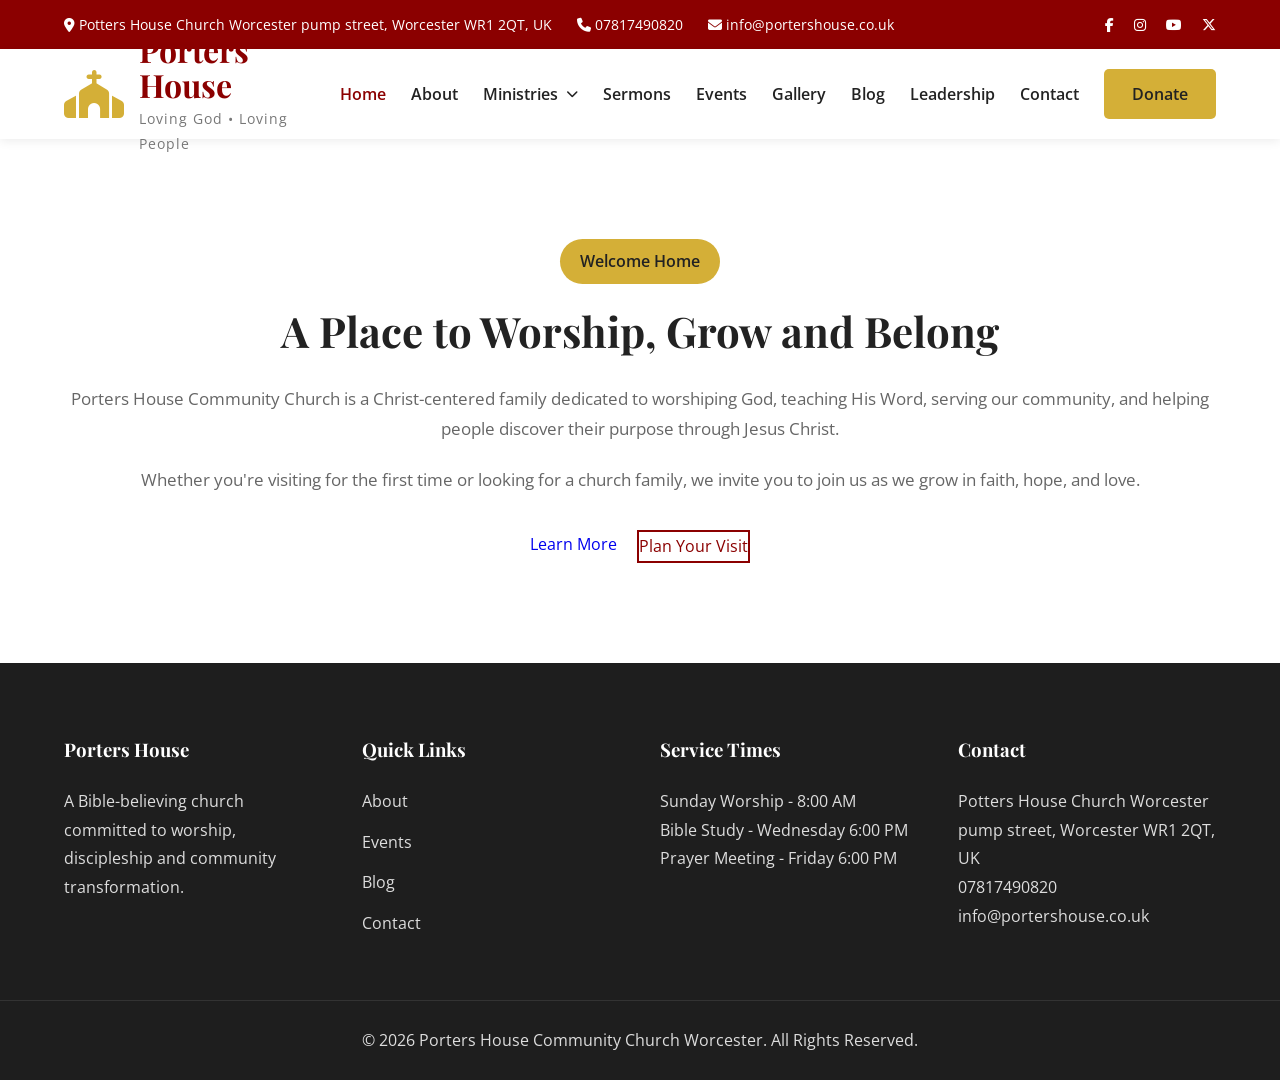
<file: about.html>
<!DOCTYPE html>
<html lang="en">

<head>

    <meta charset="UTF-8">
    <meta name="viewport" content="width=device-width, initial-scale=1.0">

    <title>Porters House Community Church</title>

    <!-- Google Fonts -->
    <link href="https://fonts.googleapis.com/css2?family=Open+Sans:wght@300;400;500;600;700&family=Playfair+Display:wght@600;700&display=swap" rel="stylesheet">

    <!-- Font Awesome -->
    <link rel="stylesheet"
        href="https://cdnjs.cloudflare.com/ajax/libs/font-awesome/6.7.1/css/all.min.css">

    <!-- CSS -->
    <link rel="stylesheet" href="css/style.css">
    <link rel="stylesheet" href="css/responsive.css">

</head>

<body>

    <!--========================
        TOP BAR
    =========================-->

    <div class="top-bar">

        <div class="container">

            <div class="top-left">

                <span><i class="fa-solid fa-location-dot"></i> Potters House Church Worcester pump street, Worcester WR1 2QT, UK</span>

                <span><i class="fa-solid fa-phone"></i> 07817490820</span>

                <span><i class="fa-solid fa-envelope"></i> info@portershouse.co.uk</span>

            </div>

            <div class="top-right">

                <a href="#"><i class="fab fa-facebook-f"></i></a>

                <a href="#"><i class="fab fa-instagram"></i></a>

                <a href="#"><i class="fab fa-youtube"></i></a>

                <a href="#"><i class="fab fa-x-twitter"></i></a>

            </div>

        </div>

    </div>

    <!--========================
        NAVIGATION
    =========================-->

    <header id="header">

        <div class="container">

            <nav>

                <a href="index.html" class="logo">

                    <i class="fas fa-church"></i>
                
                    <div class="logo-text">
                
                        <h2>Porters House</h2>
                
                        <span>Loving God • Loving People</span>
                
                    </div>
                
                </a>

                <ul class="nav-links">

                    <li><a href="index.html" class="active">Home</a></li>

                    <li><a href="about.html">About</a></li>

                                    <!-- Dropdown -->

                                    <li class="dropdown">

                                        <a href="#">
                                    
                                            Ministries
                                    
                                            <i class="fa-solid fa-chevron-down"></i>
                                    
                                        </a>
                                    
                                        <ul class="dropdown-menu">
                                    
                                            <li><a href="#">Children Ministry</a></li>
                                    
                                            <li><a href="#">Youth Ministry</a></li>
                                    
                                            <li><a href="#">Women's Ministry</a></li>
                                    
                                            <li><a href="#">Men's Ministry</a></li>
                                    
                                            <li><a href="#">Music Ministry</a></li>
                                    
                                            <li><a href="#">Prayer Ministry</a></li>
                                    
                                        </ul>
                                    
                                    </li>

                    <li><a href="sermons.html">Sermons</a></li>

                    <li><a href="events.html">Events</a></li>

                    <li><a href="gallery.html">Gallery</a></li>

                    <li><a href="blog.html">Blog</a></li>

                    <li><a href="pastors.html">Leadership</a></li>

                    <li><a href="contact.html">Contact</a></li>

                    <li><a href="donate.html" class="donate-btn">Donate</a></li>

                </ul>

                <div class="hamburger">

                    <i class="fas fa-bars"></i>
                
                </div>

            </nav>

        </div>

    </header>


    <!-- ==========================
     WELCOME SECTION
=========================== -->

<section class="welcome">

    <div class="container welcome-container">


        <div class="welcome-content">

            <span class="section-tag">
                Welcome Home
            </span>

            <h2>
                A Place to Worship, Grow and Belong
            </h2>

            <p>

                Porters House Community Church is a Christ-centered family dedicated to worshiping God,
                teaching His Word, serving our community, and helping people discover their purpose
                through Jesus Christ.

            </p>

            <p>

                Whether you're visiting for the first time or looking for a church family,
                we invite you to join us as we grow in faith, hope, and love.

            </p>

            <div class="welcome-buttons">

                <a href="about.html" class="btn">
                    Learn More
                </a>

                <a href="contact.html" class="btn btn-outline">
                    Plan Your Visit
                </a>

            </div>

        </div>

    </div>

</section>




    <!--========================
        FOOTER
    =========================-->

    <footer>

        <div class="container footer-grid">

            <div>

                <h3>Porters House</h3>

                <p>

                    A Bible-believing church committed to worship,
                    discipleship and community transformation.

                </p>

            </div>

            <div>

                <h3>Quick Links</h3>

                <ul>

                    <li><a href="about.html">About</a></li>

                    <li><a href="events.html">Events</a></li>

                    <li><a href="blog.html">Blog</a></li>

                    <li><a href="contact.html">Contact</a></li>

                </ul>

            </div>

            <div>

                <h3>Service Times</h3>

                <p>Sunday Worship - 8:00 AM</p>

                <p>Bible Study - Wednesday 6:00 PM</p>

                <p>Prayer Meeting - Friday 6:00 PM</p>

            </div>

            <div>

                <h3>Contact</h3>

                <p>Potters House Church Worcester pump street, Worcester WR1 2QT, UK</p>


                <p>07817490820</p>

                <p>info@portershouse.co.uk</p>

            </div>

        </div>

        <div class="copyright">

            © 2026 Porters House Community Church Worcester. All Rights Reserved.

        </div>

    </footer>

    <script src="js/app.js"></script>

</body>

</html>
</file>
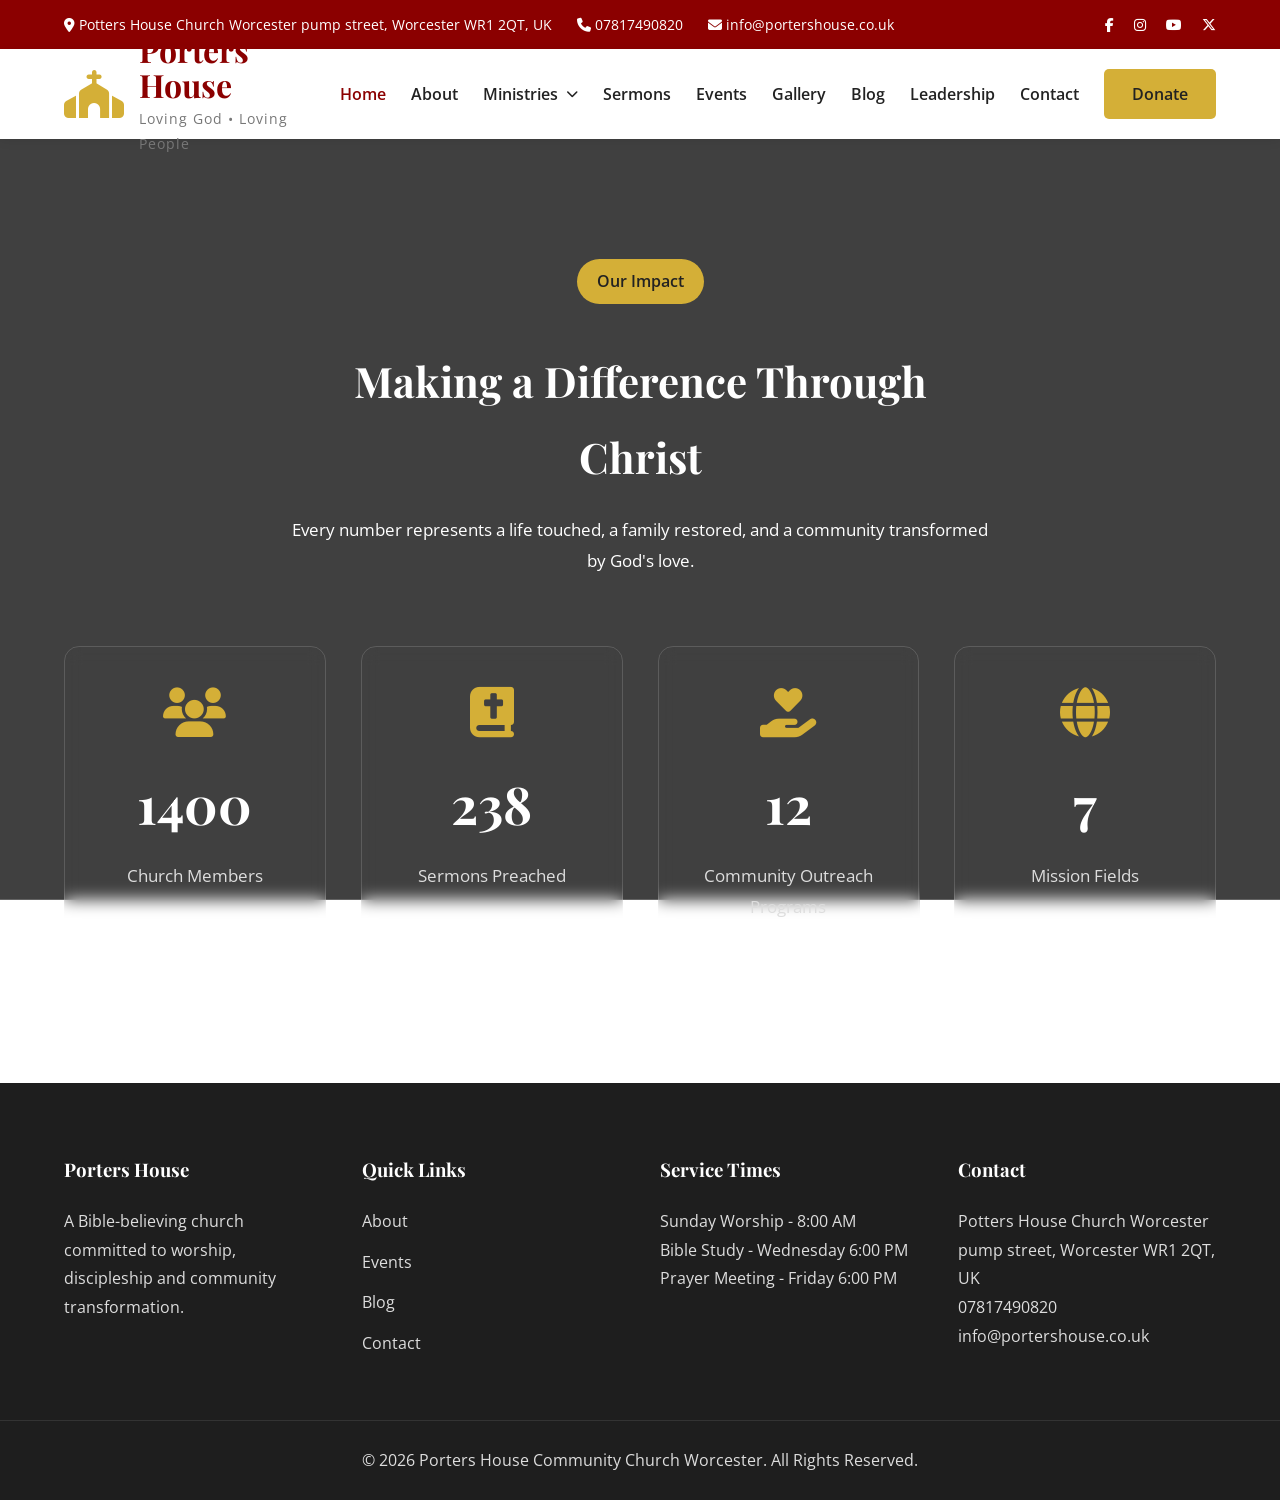
<file: pastors.html>
<!DOCTYPE html>
<html lang="en">

<head>

    <meta charset="UTF-8">
    <meta name="viewport" content="width=device-width, initial-scale=1.0">

    <title>Porters House Community Church</title>

    <!-- Google Fonts -->
    <link href="https://fonts.googleapis.com/css2?family=Open+Sans:wght@300;400;500;600;700&family=Playfair+Display:wght@600;700&display=swap" rel="stylesheet">

    <!-- Font Awesome -->
    <link rel="stylesheet"
        href="https://cdnjs.cloudflare.com/ajax/libs/font-awesome/6.7.1/css/all.min.css">

    <!-- CSS -->
    <link rel="stylesheet" href="css/style.css">
    <link rel="stylesheet" href="css/responsive.css">

</head>

<body>

    <!--========================
        TOP BAR
    =========================-->

    <div class="top-bar">

        <div class="container">

            <div class="top-left">

                <span><i class="fa-solid fa-location-dot"></i> Potters House Church Worcester pump street, Worcester WR1 2QT, UK</span>

                <span><i class="fa-solid fa-phone"></i> 07817490820</span>

                <span><i class="fa-solid fa-envelope"></i> info@portershouse.co.uk</span>

            </div>

            <div class="top-right">

                <a href="#"><i class="fab fa-facebook-f"></i></a>

                <a href="#"><i class="fab fa-instagram"></i></a>

                <a href="#"><i class="fab fa-youtube"></i></a>

                <a href="#"><i class="fab fa-x-twitter"></i></a>

            </div>

        </div>

    </div>

    <!--========================
        NAVIGATION
    =========================-->

    <header id="header">

        <div class="container">

            <nav>

                <a href="index.html" class="logo">

                    <i class="fas fa-church"></i>
                
                    <div class="logo-text">
                
                        <h2>Porters House</h2>
                
                        <span>Loving God • Loving People</span>
                
                    </div>
                
                </a>

                <ul class="nav-links">

                    <li><a href="index.html" class="active">Home</a></li>

                    <li><a href="about.html">About</a></li>

                                    <!-- Dropdown -->

                                    <li class="dropdown">

                                        <a href="#">
                                    
                                            Ministries
                                    
                                            <i class="fa-solid fa-chevron-down"></i>
                                    
                                        </a>
                                    
                                        <ul class="dropdown-menu">
                                    
                                            <li><a href="#">Children Ministry</a></li>
                                    
                                            <li><a href="#">Youth Ministry</a></li>
                                    
                                            <li><a href="#">Women's Ministry</a></li>
                                    
                                            <li><a href="#">Men's Ministry</a></li>
                                    
                                            <li><a href="#">Music Ministry</a></li>
                                    
                                            <li><a href="#">Prayer Ministry</a></li>
                                    
                                        </ul>
                                    
                                    </li>

                    <li><a href="sermons.html">Sermons</a></li>

                    <li><a href="events.html">Events</a></li>

                    <li><a href="gallery.html">Gallery</a></li>

                    <li><a href="blog.html">Blog</a></li>

                    <li><a href="pastors.html">Leadership</a></li>

                    <li><a href="contact.html">Contact</a></li>

                    <li><a href="donate.html" class="donate-btn">Donate</a></li>

                </ul>

                <div class="hamburger">

                    <i class="fas fa-bars"></i>
                
                </div>

            </nav>

        </div>

    </header>


<!-- ==========================
     CHURCH STATISTICS
=========================== -->

<section class="statistics">

    <div class="statistics-overlay">

        <div class="container">

            <div class="section-header light">

                <span class="section-tag">Our Impact</span>

                <h2>Making a Difference Through Christ</h2>

                <p>

                    Every number represents a life touched, a family restored,
                    and a community transformed by God's love.

                </p>

            </div>

            <div class="stats-grid">

                <div class="stat-card">

                    <i class="fa-solid fa-users"></i>

                    <h3 class="counter" data-target="5000"></h3>

                    <p>Church Members</p>

                </div>

                <div class="stat-card">

                    <i class="fa-solid fa-book-bible"></i>

                    <h3 class="counter" data-target="850"></h3>

                    <p>Sermons Preached</p>

                </div>

                <div class="stat-card">

                    <i class="fa-solid fa-hand-holding-heart"></i>

                    <h3 class="counter" data-target="40"></h3>

                    <p>Community Outreach Programs</p>

                </div>

                <div class="stat-card">

                    <i class="fa-solid fa-globe"></i>

                    <h3 class="counter" data-target="22"></h3>

                    <p>Mission Fields</p>

                </div>

            </div>

        </div>

    </div>

</section>


    <!--========================
        FOOTER
    =========================-->

    <footer>

        <div class="container footer-grid">

            <div>

                <h3>Porters House</h3>

                <p>

                    A Bible-believing church committed to worship,
                    discipleship and community transformation.

                </p>

            </div>

            <div>

                <h3>Quick Links</h3>

                <ul>

                    <li><a href="about.html">About</a></li>

                    <li><a href="events.html">Events</a></li>

                    <li><a href="blog.html">Blog</a></li>

                    <li><a href="contact.html">Contact</a></li>

                </ul>

            </div>

            <div>

                <h3>Service Times</h3>

                <p>Sunday Worship - 8:00 AM</p>

                <p>Bible Study - Wednesday 6:00 PM</p>

                <p>Prayer Meeting - Friday 6:00 PM</p>

            </div>

            <div>

                <h3>Contact</h3>

                <p>Potters House Church Worcester pump street, Worcester WR1 2QT, UK</p>


                <p>07817490820</p>

                <p>info@portershouse.co.uk</p>

            </div>

        </div>

        <div class="copyright">

            © 2026 Porters House Community Church Worcester. All Rights Reserved.

        </div>

    </footer>

    <script src="js/app.js"></script>

</body>

</html>
</file>
<file: css/style.css>
/*==============================
RESET
===============================*/

*{
    margin:0;
    padding:0;
    box-sizing:border-box;
}

body{

    font-family:'Open Sans',sans-serif;
    color:#555;
    line-height:1.8;
    background:#fff;

}

.donate-btn{

    background:#D4AF37;

    color:#222 !important;

    padding:14px 28px;

    border-radius:5px;

    font-weight:bold;

}

.donate-btn:hover{

    background:#8B0000;

    color:white !important;

}

/*==============================
DROPDOWN
===============================*/

/* Parent */
.dropdown{

    position:relative;

}

/* Parent Link */
.dropdown > a{

    display:flex;

    align-items:center;

    gap:8px;

}

/* Arrow */

.dropdown > a i{

    font-size:12px;

    transition:.3s;

}

/* Rotate arrow */

.dropdown:hover > a i{

    transform:rotate(180deg);

}

/* Dropdown */

.dropdown-menu{

    position:absolute;

    top:100%;

    left:0;

    width:240px;

    background:#fff;

    border-radius:8px;

    padding:10px 0;

    list-style:none;

    box-shadow:0 10px 30px rgba(0,0,0,.12);

    opacity:0;

    visibility:hidden;

    transform:translateY(15px);

    transition:.3s ease;

    z-index:999;

}

/* Show Menu */

.dropdown:hover .dropdown-menu{

    opacity:1;

    visibility:visible;

    transform:translateY(0);

}

/* Menu Items */

.dropdown-menu li{

    border-bottom:1px solid #f3f3f3;

}

/* Remove last border */

.dropdown-menu li:last-child{

    border-bottom:none;

}

/* Links */

.dropdown-menu a{

    display:block;

    padding:14px 22px;

    color:#333 !important;

    font-weight:500;

    transition:.3s;

}

/* Hover */

.dropdown-menu a:hover{

    background:#8B0000;

    color:#fff !important;

    padding-left:28px;

}

/*=================================
LOGO
==================================*/

.logo{

    display:flex;

    align-items:center;

    gap:15px;

    text-decoration:none;

}

.logo i{

    font-size:48px;

    color:#D4AF37;

    transition:.3s;

}

.logo-text{

    display:flex;

    flex-direction:column;

}

.logo h2{

    font-family:'Playfair Display', serif;

    font-size:32px;

    color:#8B0000;

    margin:0;

    line-height:1.1;

}

.logo span{

    font-size:14px;

    color:#777;

    letter-spacing:1px;

    margin-top:4px;

}

.logo:hover i{

    transform:rotate(-10deg) scale(1.08);

}

.logo:hover h2{

    color:#D4AF37;

}

h1,h2,h3,h4{

    font-family:'Playfair Display',serif;
    color:#222;

}

a{

    text-decoration:none;

}

ul{

    list-style:none;

}

img{

    width:100%;
    display:block;

}

/*==============================
CONTAINER
===============================*/

.container{

    width:90%;
    max-width:1200px;
    margin:auto;

}

/*==============================
TOP BAR
===============================*/

.top-bar{

    background:#8B0000;
    color:#fff;
    padding:12px 0;
    font-size:14px;

}

.top-bar .container{

    display:flex;
    justify-content:space-between;
    align-items:center;

}

.top-left{

    display:flex;
    gap:25px;

}

.top-right{

    display:flex;
    gap:20px;

}

.top-right a{

    color:white;

}

/*==============================
NAVIGATION
===============================*/

header{

    background:white;
    box-shadow:0 2px 10px rgba(0,0,0,.08);

}

/*=================================
STICKY NAVIGATION
==================================*/

#header{

    position: sticky;

    top: 0;

    z-index: 9999;

    background: #ffffff;

}

/* Smooth transition */

#header{

    transition: all .3s ease;

}

/* Optional shadow while scrolling */

#header.sticky{

    box-shadow: 0 8px 25px rgba(0,0,0,.12);

}

nav{

    display:flex;
    justify-content:space-between;
    align-items:center;
    height:90px;

}

.logo h2{

    color:#8B0000;

}

.nav-links{

    display:flex;
    gap:25px;

}

.nav-links a{

    color:#222;
    font-weight:600;
    transition:.3s;

}

.nav-links a:hover{

    color:#8B0000;

}

.active{

    color:#8B0000!important;

}



/*==================================
HERO SLIDER
===================================*/

.hero{

    position:relative;

    height:100vh;

    overflow:hidden;

}

.slide{

    position:absolute;

    width:100%;

    height:100%;

    opacity:0;

    transition:opacity 1s ease;

}

.slide.active{

    opacity:1;

    z-index:1;

}

.slide img{

    width:100%;

    height:100%;

    object-fit:cover;

}

.overlay{

    position:absolute;

    inset:0;

    background:rgba(0,0,0,.55);

}

.hero-content{

    position:absolute;

    top:50%;

    left:50%;

    transform:translate(-50%,-50%);

    width:90%;

    max-width:900px;

    text-align:center;

    color:white;

    z-index:5;

}

.hero-content span{

    color:#D4AF37;

    font-weight:bold;

    letter-spacing:3px;

}

.hero-content h1{

    font-size:72px;

    color:white;

    margin:25px 0;

    line-height:1.15;

}

.hero-content p{

    font-size:22px;

    margin-bottom:35px;

}

.hero-buttons{

    display:flex;

    justify-content:center;

    gap:20px;

    flex-wrap:wrap;

}

.prev,
.next{

    position:absolute;

    top:50%;

    transform:translateY(-50%);

    width:60px;

    height:60px;

    border:none;

    border-radius:50%;

    background:rgba(255,255,255,.15);

    color:white;

    cursor:pointer;

    font-size:26px;

    transition:.3s;

    z-index:10;

}

.prev{

    left:30px;

}

.next{

    right:30px;

}

.prev:hover,
.next:hover{

    background:#8B0000;

}

.dots{

    position:absolute;

    bottom:40px;

    width:100%;

    display:flex;

    justify-content:center;

    gap:15px;

    z-index:20;

}

.dot{

    width:14px;

    height:14px;

    border-radius:50%;

    background:white;

    cursor:pointer;

    transition:.3s;

}

.dot.active{

    background:#D4AF37;

    transform:scale(1.3);

}


/*==============================
WELCOME SECTION
===============================*/

.welcome{

    padding:100px 0;
    background:#ffffff;

}

.welcome-container{

    display:grid;
    grid-template-columns:1fr 1fr;
    gap:70px;
    align-items:center;

}

.welcome-image img{

    width:100%;
    border-radius:10px;
    box-shadow:0 20px 40px rgba(0,0,0,.12);

}

.section-tag{

    display:inline-block;
    background:#D4AF37;
    color:#222;
    padding:8px 20px;
    border-radius:30px;
    font-weight:600;
    margin-bottom:20px;

}

.welcome-content h2{

    font-size:42px;
    margin-bottom:25px;
    line-height:1.3;

}

.welcome-content p{

    margin-bottom:20px;
    color:#666;
    font-size:17px;

}

.welcome-buttons{

    margin-top:35px;
    display:flex;
    gap:20px;

}

.btn-outline{

    background:transparent;
    border:2px solid #8B0000;
    color:#8B0000;

}

.btn-outline:hover{

    background:#8B0000;
    color:#fff;

}

/*==============================
SECTION HEADER
===============================*/

.section-header{

    text-align:center;
    max-width:700px;
    margin:0 auto 70px;

}

.section-header h2{

    font-size:42px;
    margin:20px 0;

}

.section-header p{

    color:#666;
    font-size:17px;

}

/*==============================
MINISTRIES
===============================*/

.ministries{

    background:#f8f8f8;
    padding:100px 0;

}

.ministries-grid{

    display:grid;
    grid-template-columns:repeat(auto-fit,minmax(300px,1fr));
    gap:35px;

}

.ministry-card{

    background:white;

    padding:40px 30px;

    border-radius:12px;

    text-align:center;

    transition:.4s;

    box-shadow:0 10px 30px rgba(0,0,0,.08);

    border-bottom:4px solid transparent;

}

.ministry-card:hover{

    transform:translateY(-12px);

    border-bottom:4px solid #D4AF37;

    box-shadow:0 20px 45px rgba(0,0,0,.15);

}

.ministry-icon{

    width:90px;
    height:90px;

    background:#8B0000;

    color:white;

    margin:auto;

    border-radius:50%;

    display:flex;

    justify-content:center;

    align-items:center;

    font-size:36px;

    margin-bottom:25px;

    transition:.4s;

}

.ministry-card:hover .ministry-icon{

    background:#D4AF37;
    color:#222;
    transform:rotate(360deg);

}

.ministry-card h3{

    margin-bottom:20px;

}

.ministry-card p{

    color:#666;

    margin-bottom:25px;

}

.ministry-card a{

    color:#8B0000;

    font-weight:700;

}

.ministry-card a:hover{

    color:#D4AF37;

}


/*==============================
EVENTS
===============================*/

.events{

    padding:100px 0;

    background:#ffffff;

}

.events-grid{

    display:grid;

    grid-template-columns:repeat(auto-fit,minmax(350px,1fr));

    gap:35px;

}

.event-card{

    background:#fff;

    border-radius:15px;

    overflow:hidden;

    box-shadow:0 12px 35px rgba(0,0,0,.08);

    transition:.4s;

}

.event-card:hover{

    transform:translateY(-10px);

    box-shadow:0 20px 45px rgba(0,0,0,.15);

}

.event-image{

    position:relative;

    overflow:hidden;

}

.event-image img{

    height:250px;

    object-fit:cover;

    transition:.5s;

}

.event-card:hover img{

    transform:scale(1.08);

}

.event-date{

    position:absolute;

    top:20px;

    left:20px;

    width:70px;

    height:70px;

    background:#8B0000;

    color:#fff;

    border-radius:10px;

    display:flex;

    flex-direction:column;

    justify-content:center;

    align-items:center;

}

.event-date span{

    font-size:26px;

    font-weight:bold;

    line-height:1;

}

.event-date small{

    margin-top:5px;

    font-weight:600;

}

.event-content{

    padding:30px;

}

.event-content h3{

    margin-bottom:20px;

}

.event-meta{

    display:flex;

    justify-content:space-between;

    margin-bottom:20px;

    color:#777;

    font-size:14px;

}

.event-meta span{

    display:flex;

    align-items:center;

    gap:8px;

}

.event-content p{

    color:#666;

    margin-bottom:25px;

}

.event-btn{

    display:inline-block;

    padding:12px 28px;

    background:#8B0000;

    color:#fff;

    border-radius:5px;

    transition:.3s;

}

.event-btn:hover{

    background:#D4AF37;

    color:#222;

}


/*==============================
SERMONS
===============================*/

.sermons{

    padding:100px 0;

    background:#f8f8f8;

}

.sermons-grid{

    display:grid;

    grid-template-columns:repeat(auto-fit,minmax(340px,1fr));

    gap:35px;

}

.sermon-card{

    background:#fff;

    border-radius:15px;

    overflow:hidden;

    box-shadow:0 10px 35px rgba(0,0,0,.08);

    transition:.4s;

}

.sermon-card:hover{

    transform:translateY(-10px);

    box-shadow:0 18px 45px rgba(0,0,0,.15);

}

.sermon-image{

    position:relative;

    overflow:hidden;

}

.sermon-image img{

    height:250px;

    object-fit:cover;

    transition:.5s;

}

.sermon-card:hover img{

    transform:scale(1.08);

}

.sermon-category{

    position:absolute;

    top:20px;

    right:20px;

    background:#D4AF37;

    color:#222;

    padding:8px 18px;

    border-radius:30px;

    font-size:13px;

    font-weight:600;

}

.sermon-content{

    padding:30px;

}

.sermon-content small{

    color:#888;

}

.sermon-content h3{

    margin:15px 0;

    line-height:1.4;

}

.sermon-content p{

    margin-bottom:12px;

    color:#666;

}

.sermon-buttons{

    display:flex;

    gap:15px;

    margin-top:25px;

}

.watch-btn,
.listen-btn{

    flex:1;

    text-align:center;

    padding:12px;

    border-radius:5px;

    font-weight:600;

    transition:.3s;

}

.watch-btn{

    background:#8B0000;

    color:#fff;

}

.watch-btn:hover{

    background:#6b0000;

}

.listen-btn{

    background:#D4AF37;

    color:#222;

}

.listen-btn:hover{

    background:#c09b2f;

}

.section-action{

    text-align:center;

    margin-top:60px;

}

/*==============================
STATISTICS
===============================*/

.statistics{

    background:
    linear-gradient(rgba(0,0,0,.75),rgba(0,0,0,.75)),
    url("https://images.unsplash.com/photo-1438232992991-995b7058bbb3?auto=format&fit=crop&w=2000&q=80");

    background-size:cover;

    background-position:center;

    background-attachment:fixed;

    color:white;

}

.statistics-overlay{

    padding:120px 0;

}

.light h2,
.light p{

    color:white;

}

.stats-grid{

    display:grid;

    grid-template-columns:repeat(auto-fit,minmax(220px,1fr));

    gap:35px;

    margin-top:70px;

}

.stat-card{

    text-align:center;

    padding:40px 20px;

    border:1px solid rgba(255,255,255,.15);

    border-radius:15px;

    backdrop-filter:blur(8px);

    transition:.4s;

}

.stat-card:hover{

    transform:translateY(-10px);

    background:rgba(255,255,255,.08);

}

.stat-card i{

    font-size:50px;

    color:#D4AF37;

    margin-bottom:20px;

}

.stat-card h3{

    font-size:52px;

    color:white;

    margin-bottom:10px;

}

.stat-card p{

    color:#ddd;

    font-size:17px;

}

/*==============================
BLOG
===============================*/

.blog{

    padding:100px 0;

    background:#ffffff;

}

.blog-grid{

    display:grid;

    grid-template-columns:repeat(auto-fit,minmax(340px,1fr));

    gap:35px;

}

.blog-card{

    background:#fff;

    border-radius:15px;

    overflow:hidden;

    box-shadow:0 10px 35px rgba(0,0,0,.08);

    transition:.4s;

}

.blog-card:hover{

    transform:translateY(-12px);

    box-shadow:0 18px 45px rgba(0,0,0,.15);

}

.blog-image{

    position:relative;

    overflow:hidden;

}

.blog-image img{

    height:260px;

    object-fit:cover;

    transition:.5s;

}

.blog-card:hover img{

    transform:scale(1.08);

}

.blog-category{

    position:absolute;

    left:20px;

    top:20px;

    background:#8B0000;

    color:#fff;

    padding:8px 18px;

    border-radius:30px;

    font-size:13px;

    font-weight:600;

}

.blog-content{

    padding:30px;

}

.blog-meta{

    display:flex;

    justify-content:space-between;

    margin-bottom:20px;

    font-size:14px;

    color:#888;

}

.blog-content h3{

    margin-bottom:18px;

    line-height:1.4;

    transition:.3s;

}

.blog-card:hover h3{

    color:#8B0000;

}

.blog-content p{

    color:#666;

    margin-bottom:25px;

}

.blog-content a{

    color:#8B0000;

    font-weight:700;

}

.blog-content a i{

    margin-left:8px;

    transition:.3s;

}

.blog-content a:hover i{

    transform:translateX(6px);

}


/*==============================
GALLERY
===============================*/

.gallery{

    padding:100px 0;

    background:#f8f8f8;

}

.gallery-grid{

    display:grid;

    grid-template-columns:repeat(4,1fr);

    gap:20px;

}

.gallery-item{

    position:relative;

    overflow:hidden;

    border-radius:12px;

    cursor:pointer;

}

.gallery-item img{

    width:100%;

    height:260px;

    object-fit:cover;

    transition:.5s;

}

.gallery-overlay{

    position:absolute;

    inset:0;

    background:rgba(139,0,0,.75);

    display:flex;

    justify-content:center;

    align-items:center;

    opacity:0;

    transition:.4s;

}

.gallery-overlay i{

    color:white;

    font-size:40px;

    transform:scale(.5);

    transition:.4s;

}

.gallery-item:hover img{

    transform:scale(1.15);

}

.gallery-item:hover .gallery-overlay{

    opacity:1;

}

.gallery-item:hover i{

    transform:scale(1);

}


/*==============================
TESTIMONIALS
===============================*/

.testimonials{

    padding:100px 0;

    background:#ffffff;

}

.testimonial-grid{

    display:grid;

    grid-template-columns:repeat(auto-fit,minmax(340px,1fr));

    gap:35px;

}

.testimonial-card{

    background:white;

    padding:40px;

    border-radius:15px;

    box-shadow:0 10px 30px rgba(0,0,0,.08);

    transition:.4s;

    position:relative;

}

.testimonial-card:hover{

    transform:translateY(-12px);

    box-shadow:0 18px 45px rgba(0,0,0,.15);

}

.quote{

    font-size:42px;

    color:#D4AF37;

    margin-bottom:20px;

}

.testimonial-card p{

    color:#666;

    margin-bottom:25px;

    line-height:1.9;

}

.stars{

    color:#D4AF37;

    margin-bottom:25px;

}

.member{

    display:flex;

    align-items:center;

    gap:18px;

}

.member img{

    width:70px;

    height:70px;

    border-radius:50%;

    object-fit:cover;

}

.member h4{

    margin-bottom:5px;

}

.member small{

    color:#777;

}


/*==============================
CALL TO ACTION
===============================*/

.cta{

    background:
    linear-gradient(rgba(0,0,0,.75),rgba(0,0,0,.75)),
    url("https://images.unsplash.com/photo-1511632765486-a01980e01a18?auto=format&fit=crop&w=2000&q=80");

    background-size:cover;
    background-position:center;
    background-attachment:fixed;

}

.cta-overlay{

    padding:120px 0;

}

.cta-content{

    max-width:800px;

    margin:auto;

    text-align:center;

    color:white;

}

.cta-content h2{

    color:white;

    font-size:48px;

    margin:25px 0;

    line-height:1.3;

}

.cta-content p{

    color:#eee;

    font-size:18px;

    margin-bottom:40px;

}

.cta-buttons{

    display:flex;

    justify-content:center;

    gap:20px;

    flex-wrap:wrap;

}

.btn-outline-light{

    background:transparent;

    border:2px solid white;

    color:white;

}

.btn-outline-light:hover{

    background:white;

    color:#8B0000;

}

/*==============================
NEWSLETTER
===============================*/

.newsletter{

    background:#8B0000;

    padding:70px 0;

}

.newsletter-container{

    display:flex;

    justify-content:space-between;

    align-items:center;

    gap:40px;

    flex-wrap:wrap;

}

.newsletter-text{

    color:white;

}

.newsletter-text h2{

    color:white;

    margin-bottom:10px;

}

.newsletter-form{

    display:flex;

    flex:1;

    max-width:600px;

}

.newsletter-form input{

    flex:1;

    padding:18px;

    border:none;

    outline:none;

    font-size:16px;

    border-radius:6px 0 0 6px;

}

.newsletter-form button{

    border:none;

    background:#D4AF37;

    color:#222;

    padding:18px 35px;

    cursor:pointer;

    font-weight:bold;

    border-radius:0 6px 6px 0;

    transition:.3s;

}

.newsletter-form button:hover{

    background:#fff;

}

/*==============================
FOOTER
===============================*/

footer{

    background:#1e1e1e;

    color:#ddd;

    padding-top:70px;

}

.footer-grid{

    display:grid;

    grid-template-columns:repeat(4,1fr);

    gap:40px;

}

footer h3{

    color:white;

    margin-bottom:20px;

}

footer a{

    color:#ddd;

}

footer li{

    margin-bottom:12px;

}

.copyright{

    text-align:center;

    border-top:1px solid #333;

    margin-top:50px;

    padding:25px;

}


/*=================================
RESPONSIVE NAVIGATION
==================================*/

.hamburger{

    display:none !important;

    font-size:28px;

    cursor:pointer;

    color:#8B0000;

}

/* Tablet & Mobile */

@media (max-width:991px){

    .hamburger{

        display:block !important;

    }

    .nav-links{

        position:fixed;

        top:90px;

        left:-100%;

        width:280px;

        height:calc(100vh - 90px);

        background:#ffffff;

        display:flex;

        flex-direction:column;

        justify-content:flex-start;

        align-items:flex-start;

        padding:40px 30px;

        gap:25px;

        transition:.35s;

        box-shadow:5px 0 20px rgba(0,0,0,.1);

        z-index:999;

    }

    .nav-links.active{

        left:0;

    }

    .nav-links li{

        width:100%;

    }

    .nav-links a{

        display:block;

        width:100%;

        color:#222;

    }

    nav{

        justify-content:space-between;
    
    }

}

/*=================================
MOBILE HEADER LAYOUT
==================================*/

nav{

    display:flex;

    justify-content:space-between;

    align-items:center;

    width:100%;

}

.logo{

    margin-right:auto;

}

.hamburger{

    display:flex;

    align-items:center;

    justify-content:center;

    margin-left:auto;

    font-size:30px;

    color:#8B0000;

    cursor:pointer;

}
</file>
<file: css/responsive.css>
@media(max-width:992px){

    .footer-grid{
    
    grid-template-columns:1fr 1fr;
    
    }
    
    .top-bar .container{
    
    flex-direction:column;
    gap:15px;
    
    }
    
    nav{
    
    flex-direction:column;
    height:auto;
    padding:20px;
    
    }
    
    .nav-links{
    
    flex-wrap:wrap;
    justify-content:center;
    
    }
    
    .hero h1{
    
    font-size:45px;
    
    }
    
    }
    
    @media(max-width:768px){
    
    .footer-grid{
    
    grid-template-columns:1fr;
    
    }
    
    .top-left{
    
    flex-direction:column;
    gap:10px;
    
    }
    
    .nav-links{
    
    flex-direction:column;
    align-items:center;
    
    }
    
    .hero{
    
    height:60vh;
    
    }
    
    .hero h1{
    
    font-size:36px;
    
    }
    
    .hero p{
    
    font-size:18px;
    
    }
    
    }


    .welcome-container{

        grid-template-columns:1fr;
    
    }
    
    .welcome-content{
    
        text-align:center;
    
    }
    
    .welcome-buttons{
    
        justify-content:center;
    
    }



    @media(max-width:992px){

        .gallery-grid{
        
        grid-template-columns:repeat(2,1fr);
        
        }
        
        }
        
        @media(max-width:600px){
        
        .gallery-grid{
        
        grid-template-columns:1fr;
        
        }
        
        .gallery-item img{
        
        height:280px;
        
        }
        
        }


        /*==============================
CTA & NEWSLETTER
===============================*/

@media(max-width:768px){

    .cta-content h2{
    
    font-size:34px;
    
    }
    
    .newsletter-container{
    
    flex-direction:column;
    text-align:center;
    
    }
    
    .newsletter-form{
    
    width:100%;
    
    flex-direction:column;
    
    }
    
    .newsletter-form input{
    
    border-radius:6px;
    margin-bottom:15px;
    
    }
    
    .newsletter-form button{
    
    border-radius:6px;
    
    }
    
    }

    @media(max-width:992px){

        .hero-content h1{
        
        font-size:52px;
        
        }
        
        }
        
        @media(max-width:768px){
        
        .hero{
        
        height:80vh;
        
        }
        
        .hero-content h1{
        
        font-size:36px;
        
        }
        
        .hero-content p{
        
        font-size:18px;
        
        }
        
        .prev,
        .next{
        
        display:none;
        
        }
        
        }
</file>
